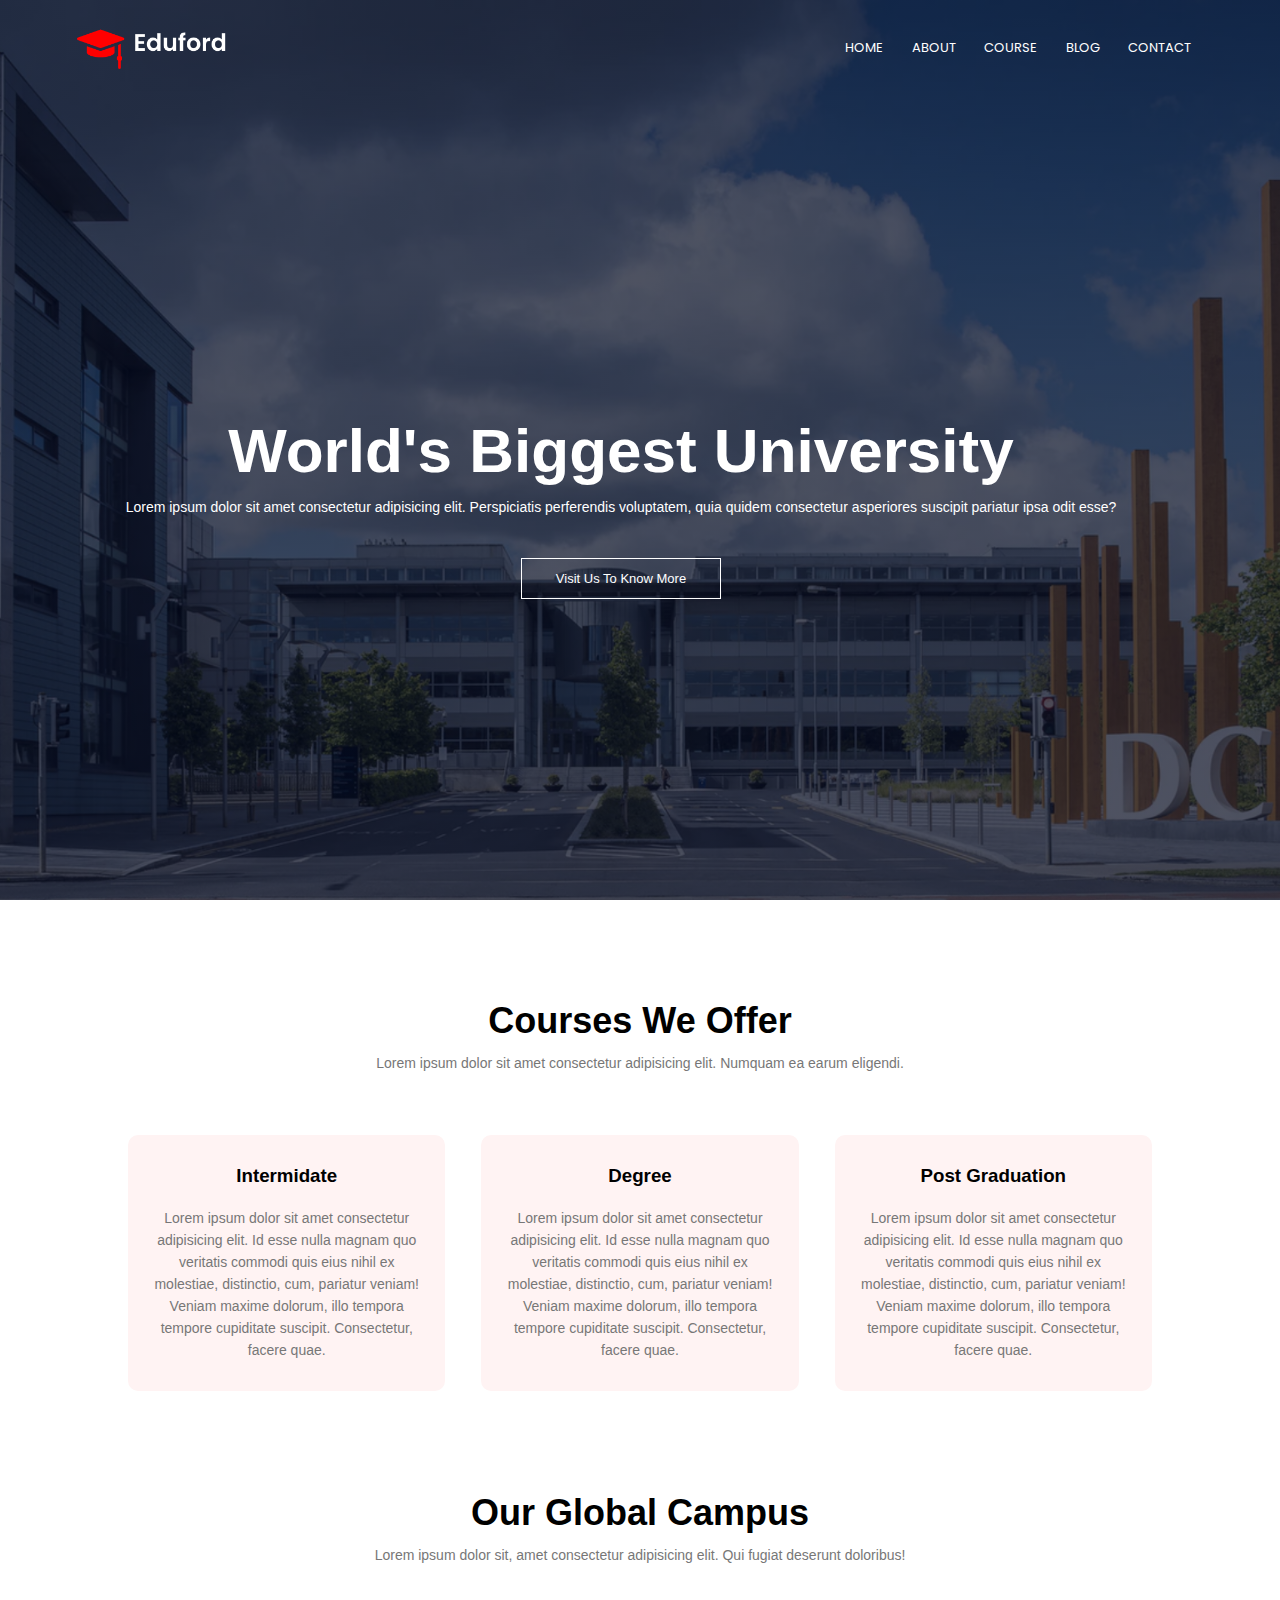
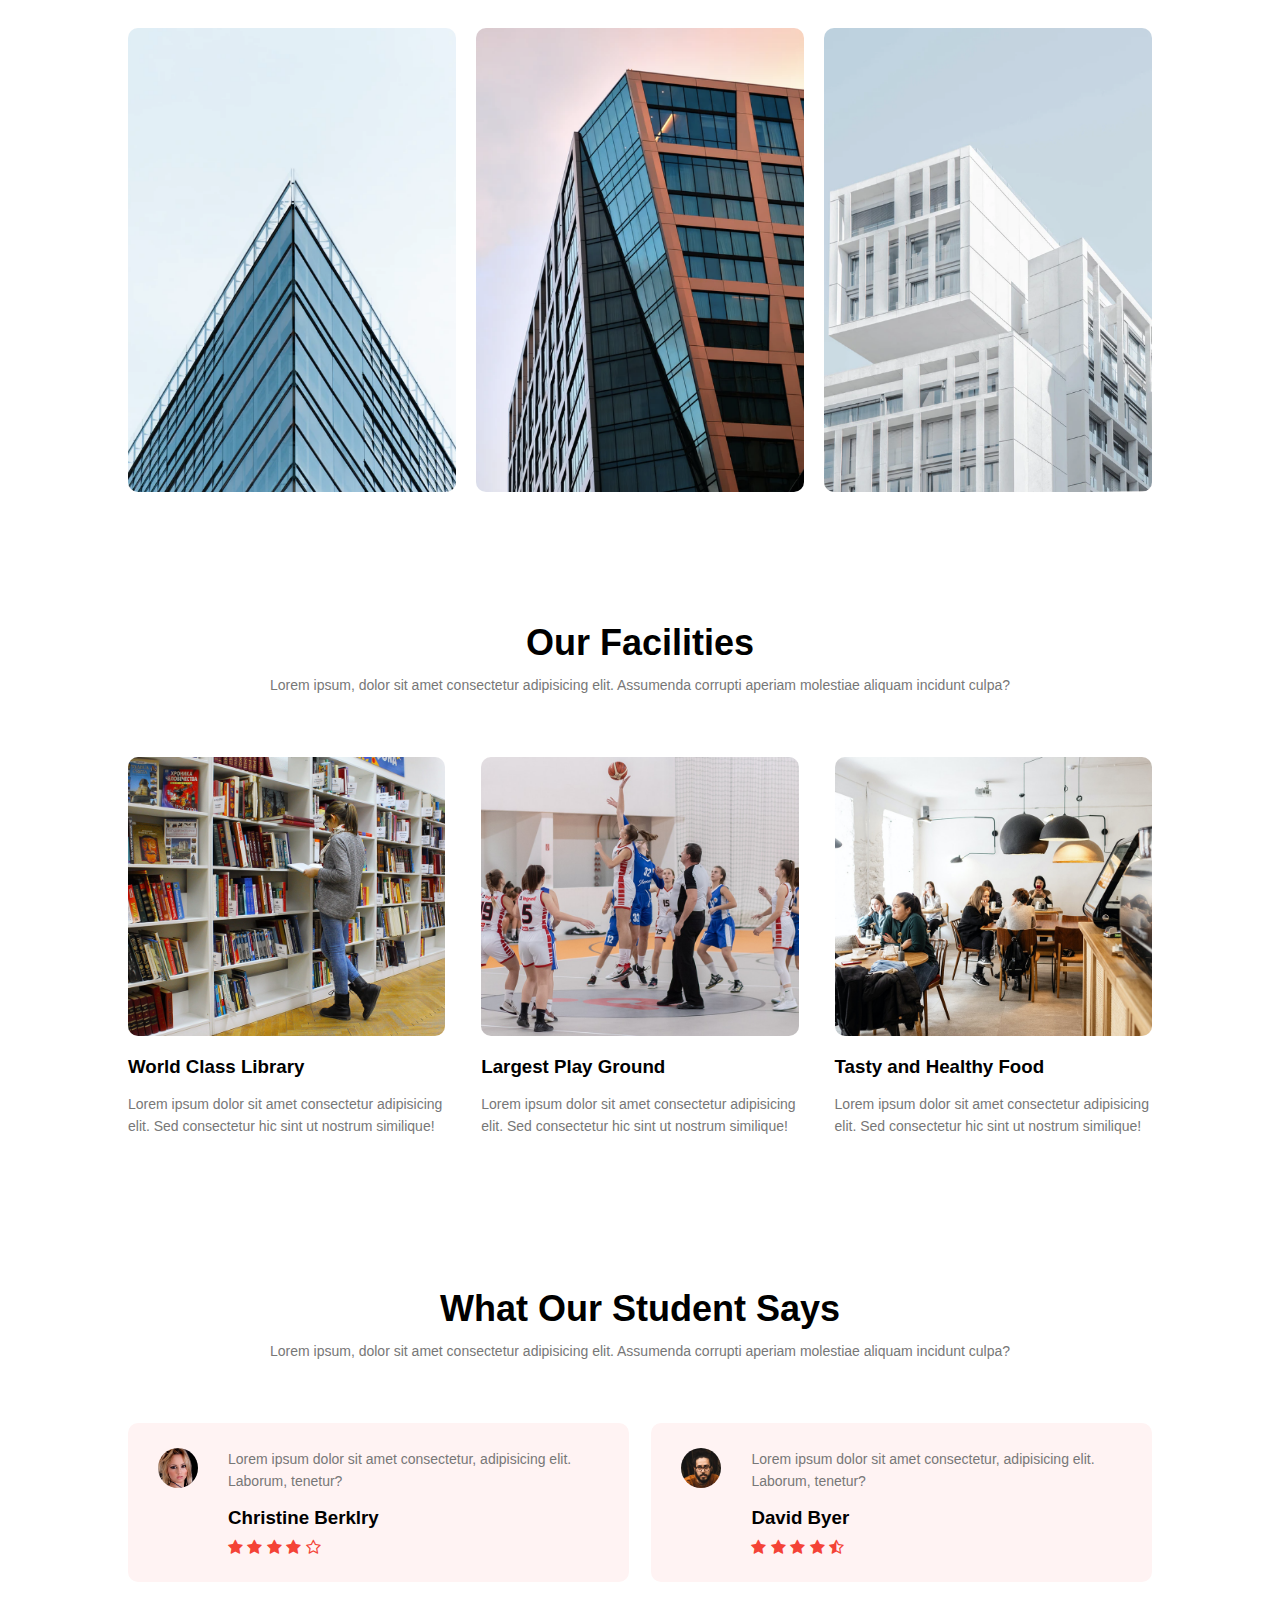
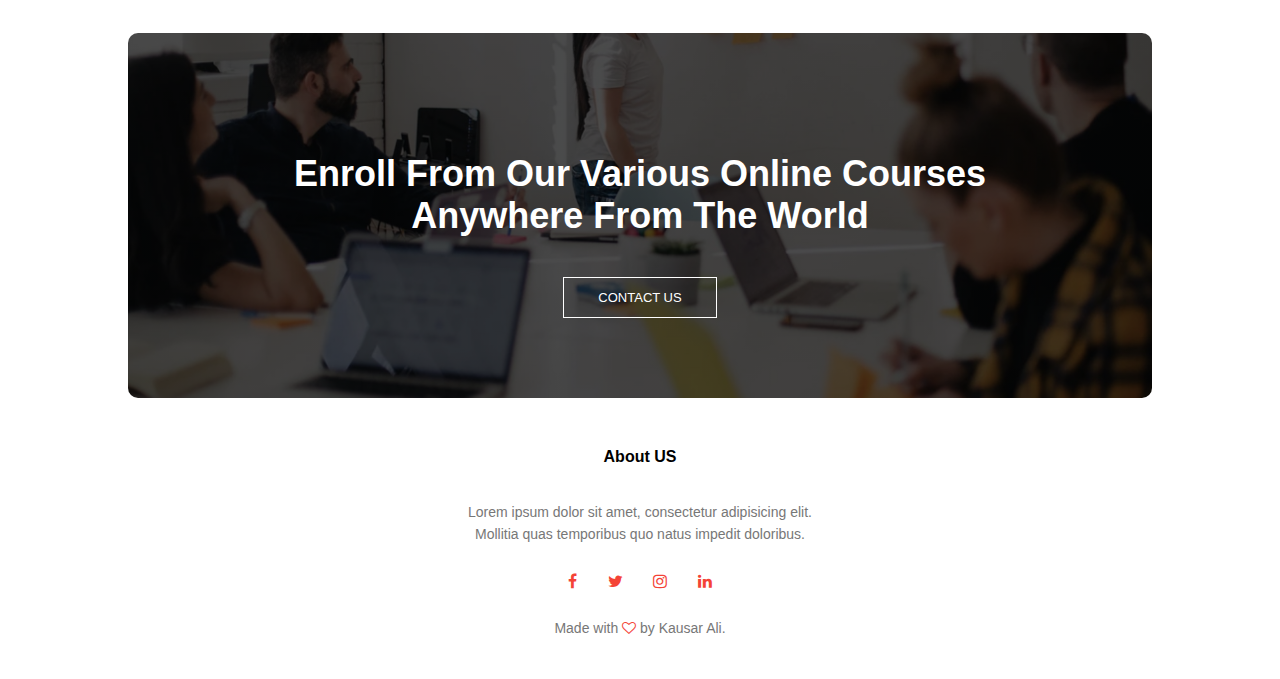
<file: index.html>
<!DOCTYPE html>
 <html lang="en">
 <head>
     <meta charset="UTF-8">
     <meta http-equiv="X-UA-Compatible" content="IE=edge">
     <meta name="viewport" content="width=device-width, initial-scale=1.0">
     <title>University Design</title>
     <link rel="stylesheet" href="style.css">
     <link rel="stylesheet" href="https://cdnjs.cloudflare.com/ajax/libs/font-awesome/4.7.0/css/font-awesome.min.css">
 </head>
 <body>
    <section class="header">
        <nav>
            <a href="index.html"><img src="images/logo.png" alt=""></a>
            <div class="nav-list" id="navList">
                <div id="hide"><i class="fa fa-times"></i></div>
                <ul>
                    <li><a href="index.html">HOME</a></li>
                    <li><a href="about.html">ABOUT</a></li>
                    <li><a href="course.html">COURSE</a></li>
                    <li><a href="blog.html">BLOG</a></li>
                    <li><a href="contact.html">CONTACT</a></li>
                </ul>
            </div>
            <div id="show"><i class="fa fa-bars"></i></div>
        </nav>
        <div class="text-box">
            <h1>World's Biggest University</h1>
            <p>Lorem ipsum dolor sit amet consectetur adipisicing elit. Perspiciatis perferendis voluptatem, quia quidem consectetur asperiores suscipit pariatur ipsa odit esse?</p>
            <a href="" class="hero-btn">Visit Us To Know More</a>
        </div>
    </section>
    <!------------ Courses ---------->  
    <section class="course">
        <h1>Courses We Offer</h1>
        <p>Lorem ipsum dolor sit amet consectetur adipisicing elit. Numquam ea earum eligendi.</p>
        <div class="row">
            <div class="course-col">
                <h3>Intermidate</h3>
                <p>Lorem ipsum dolor sit amet consectetur adipisicing elit. Id esse nulla magnam quo veritatis commodi quis eius nihil ex molestiae, distinctio, cum, pariatur veniam! Veniam maxime dolorum, illo tempora tempore cupiditate suscipit. Consectetur, facere quae.</p>
            </div>
            <div class="course-col">
                <h3>Degree</h3>
                <p>Lorem ipsum dolor sit amet consectetur adipisicing elit. Id esse nulla magnam quo veritatis commodi quis eius nihil ex molestiae, distinctio, cum, pariatur veniam! Veniam maxime dolorum, illo tempora tempore cupiditate suscipit. Consectetur, facere quae.</p>
            </div>
            <div class="course-col">
                <h3>Post Graduation</h3>
                <p>Lorem ipsum dolor sit amet consectetur adipisicing elit. Id esse nulla magnam quo veritatis commodi quis eius nihil ex molestiae, distinctio, cum, pariatur veniam! Veniam maxime dolorum, illo tempora tempore cupiditate suscipit. Consectetur, facere quae.</p>
            </div>
        </div>
    </section>
    <!-------------- Campus -------------->
    <section class="campus">
        <h1>Our Global Campus</h1>
        <p>Lorem ipsum dolor sit, amet consectetur adipisicing elit. Qui fugiat deserunt doloribus!</p>
        <div class="row">
            <div class="campus-col">
                <img src="images/london.png">
                <div class="layer">
                    <h3>LONDON</h3>
                </div>
            </div>
            <div class="campus-col">
                <img src="images/newyork.png">
                <div class="layer">
                    <h3>NEW YORK</h3>
                </div>
            </div>
            <div class="campus-col">
                <img src="images/washington.png">
                <div class="layer">
                    <h3>WASHINGTON</h3>
                </div>
            </div>
        </div>
    </section>
    <!---------------- Facilities ---------------->
    <section class="facilities">
        <h1>Our Facilities</h1>
        <p>Lorem ipsum, dolor sit amet consectetur adipisicing elit. Assumenda corrupti aperiam molestiae aliquam incidunt culpa?</p>
        <div class="row">
            <div class="facilities-col">
                <img src="images/library.png">
                <h3>World Class Library</h3>
                <p>Lorem ipsum dolor sit amet consectetur adipisicing elit. Sed consectetur hic sint ut nostrum similique!</p>
            </div>
            <div class="facilities-col">
                <img src="images/basketball.png">
                <h3>Largest Play Ground</h3>
                <p>Lorem ipsum dolor sit amet consectetur adipisicing elit. Sed consectetur hic sint ut nostrum similique!</p>
            </div>
            <div class="facilities-col">
                <img src="images/cafeteria.png">
                <h3>Tasty and Healthy Food</h3>
                <p>Lorem ipsum dolor sit amet consectetur adipisicing elit. Sed consectetur hic sint ut nostrum similique!</p>
            </div>
        </div>
    </section>
    <!------------------ Testimonial ------------------>
    <section class="testimonial">
        <h1>What Our Student Says</h1>
        <p>Lorem ipsum, dolor sit amet consectetur adipisicing elit. Assumenda corrupti aperiam molestiae aliquam incidunt culpa?</p>
        <div class="row">
            <div class="testimonial-col">
                <img src="images/user1.jpg">
                <div>
                    <p>Lorem ipsum dolor sit amet consectetur, adipisicing elit. Laborum, tenetur?</p>
                    <h3>Christine Berklry</h3>
                    <i class="fa fa-star"></i>
                    <i class="fa fa-star"></i>
                    <i class="fa fa-star"></i>
                    <i class="fa fa-star"></i>
                    <i class="fa fa-star-o"></i>
                </div>
            </div>
            <div class="testimonial-col">
                <img src="images/user2.jpg">
                <div>
                    <p>Lorem ipsum dolor sit amet consectetur, adipisicing elit. Laborum, tenetur?</p>
                    <h3>David Byer</h3>
                    <i class="fa fa-star"></i>
                    <i class="fa fa-star"></i>
                    <i class="fa fa-star"></i>
                    <i class="fa fa-star"></i>
                    <i class="fa fa-star-half-o"></i>
                </div>
            </div>
        </div>
    </section>
    <!------------------ Call to actioin ------------------>
    <!-- <secction class="cta">
        <h1>Enroll From Our Various Online Courses<br>Anywhere From The World</h1>
        <a href="" class="hero-btn">CONTACT US</a> 
    </secction> -->
    <section class="cta">
        <h1>Enroll From Our Various Online Courses<br>Anywhere From The World</h1>
        <a href="" class="hero-btn">CONTACT US</a> 
    </section>

    <!------------------ Footer ------------------>
    <section class="footer">
        <h4>About US</h4>
        <p>Lorem ipsum dolor sit amet, consectetur adipisicing elit.<br> Mollitia quas temporibus quo natus impedit doloribus.</p>
        <div class="icons">
            <i class="fa fa-facebook"></i>
            <i class="fa fa-twitter"></i>
            <i class="fa fa-instagram"></i>
            <i class="fa fa-linkedin"></i>
        </div>
        <p>Made with <i class="fa fa-heart-o"></i> by Kausar Ali.</p>
    </section>
    <!---------------JavaScript for Toggle Menu------------ -->
    <script>
        var navList = document.getElementById("navList")
        function hidemenu() {
            navList.classList.remove('open')
        }
        function showMenu() {
            console.log("dcvdsv")
            navList.classList.add('open')
        }
        document.getElementById('show').addEventListener('click', showMenu)
        document.getElementById('hide').addEventListener('click', hidemenu)

    </script>
 </body>
 </html>
</file>
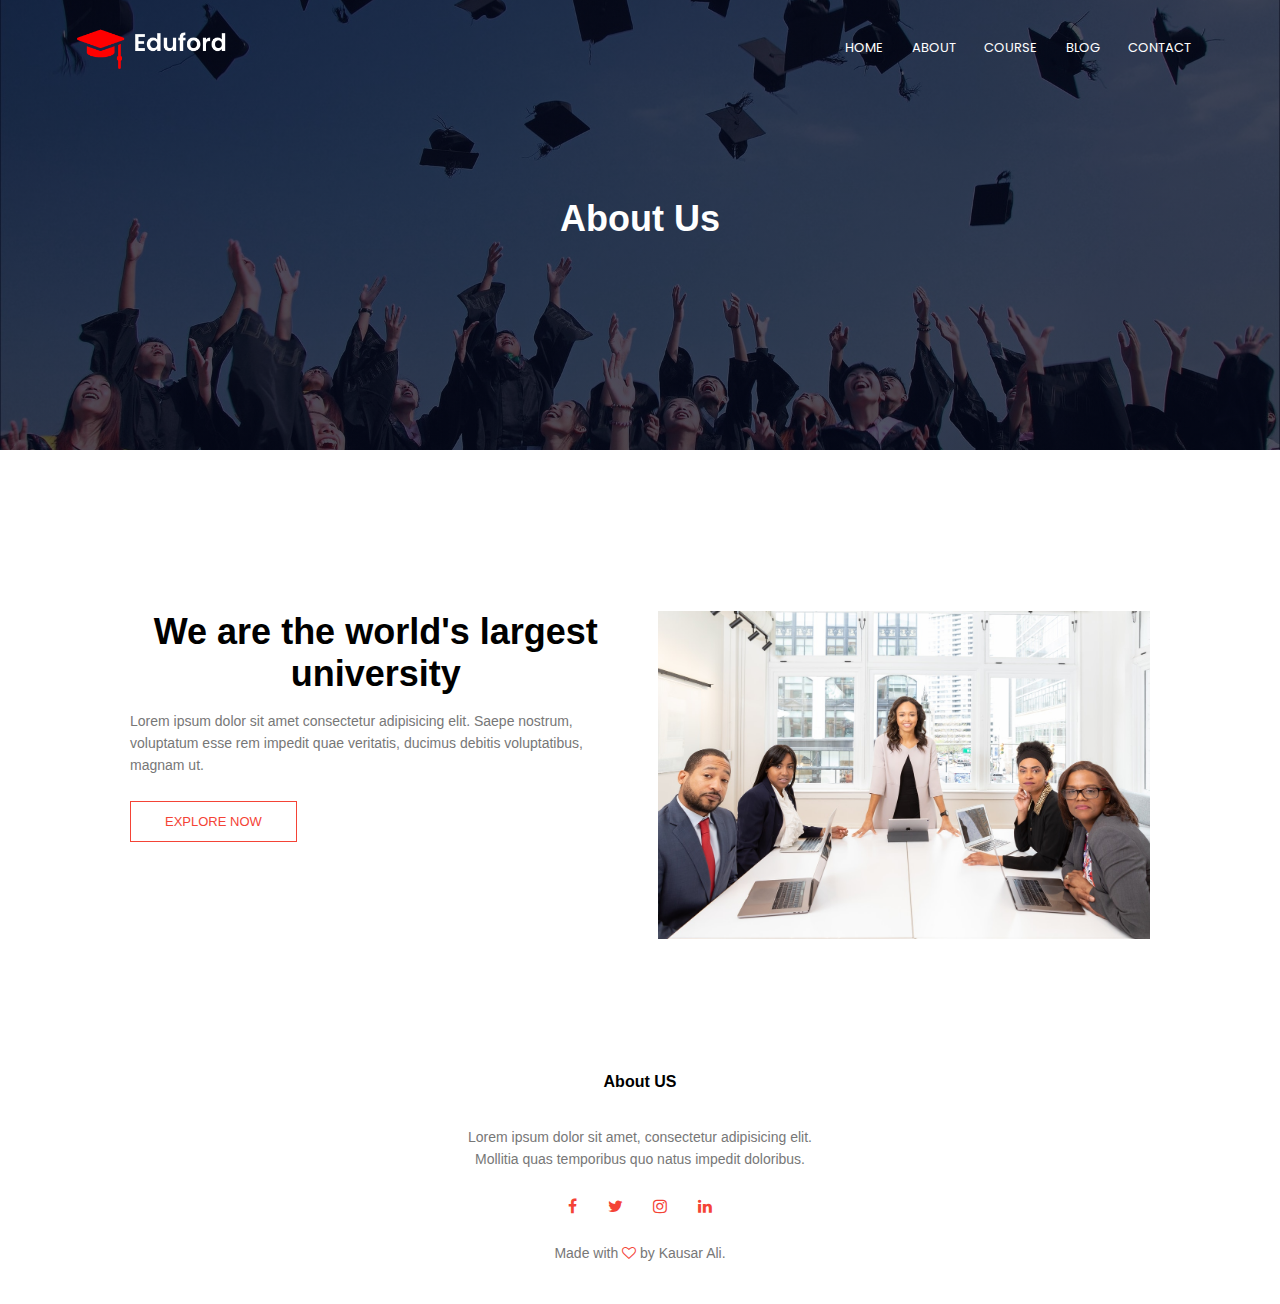
<file: about.html>
<!DOCTYPE html>
<html lang="en">
<head>
    <meta charset="UTF-8">
    <meta http-equiv="X-UA-Compatible" content="IE=edge">
    <meta name="viewport" content="width=device-width, initial-scale=1.0">
    <title>University Design</title>
    <link rel="stylesheet" href="style.css">
    <link rel="stylesheet" href="https://cdnjs.cloudflare.com/ajax/libs/font-awesome/4.7.0/css/font-awesome.min.css">
</head>
<body>
   <section class="sub-header">
       <nav>
           <a href="index.html"><img src="images/logo.png" alt=""></a>
           <div class="nav-list" id="navList">
               <div id="hide"><i class="fa fa-times"></i></div>
               <ul>
                <li><a href="index.html">HOME</a></li>
                <li><a href="about.html">ABOUT</a></li>
                <li><a href="course.html">COURSE</a></li>
                <li><a href="blog.html">BLOG</a></li>
                <li><a href="contact.html">CONTACT</a></li>
               </ul>
           </div>
           <div id="show"><i class="fa fa-bars"></i></div>
       </nav>
       <h1>About Us</h1>
   </section>

   <!---------------- about us content ------------------>
   <section class="about-us">
       <div class="row">
           <div class="about-col">
                <h1>We are the world's largest university</h1>
                <p>Lorem ipsum dolor sit amet consectetur adipisicing elit. Saepe nostrum, voluptatum esse rem impedit quae veritatis, ducimus debitis voluptatibus, magnam ut.</p>
                <a href="" class="hero-btn red-btn">EXPLORE NOW</a>
           </div>
           <div class="about-col">
              <img src="images/about.jpg"> 
        </div>
       </div>
   </section>

   <!------------------ Footer ------------------>
   <section class="footer">
    <h4>About US</h4>
    <p>Lorem ipsum dolor sit amet, consectetur adipisicing elit.<br> Mollitia quas temporibus quo natus impedit doloribus.</p>
    <div class="icons">
        <i class="fa fa-facebook"></i>
        <i class="fa fa-twitter"></i>
        <i class="fa fa-instagram"></i>
        <i class="fa fa-linkedin"></i>
    </div>
    <p>Made with <i class="fa fa-heart-o"></i> by Kausar Ali.</p>
</section>
<script>
    var navList = document.getElementById("navList")
    function hidemenu() {
        navList.classList.remove('open')
    }
    function showMenu() {
        console.log("dcvdsv")
        navList.classList.add('open')
    }
    document.getElementById('show').addEventListener('click', showMenu)
    document.getElementById('hide').addEventListener('click', hidemenu)

</script>
</body>
</html>
</file>
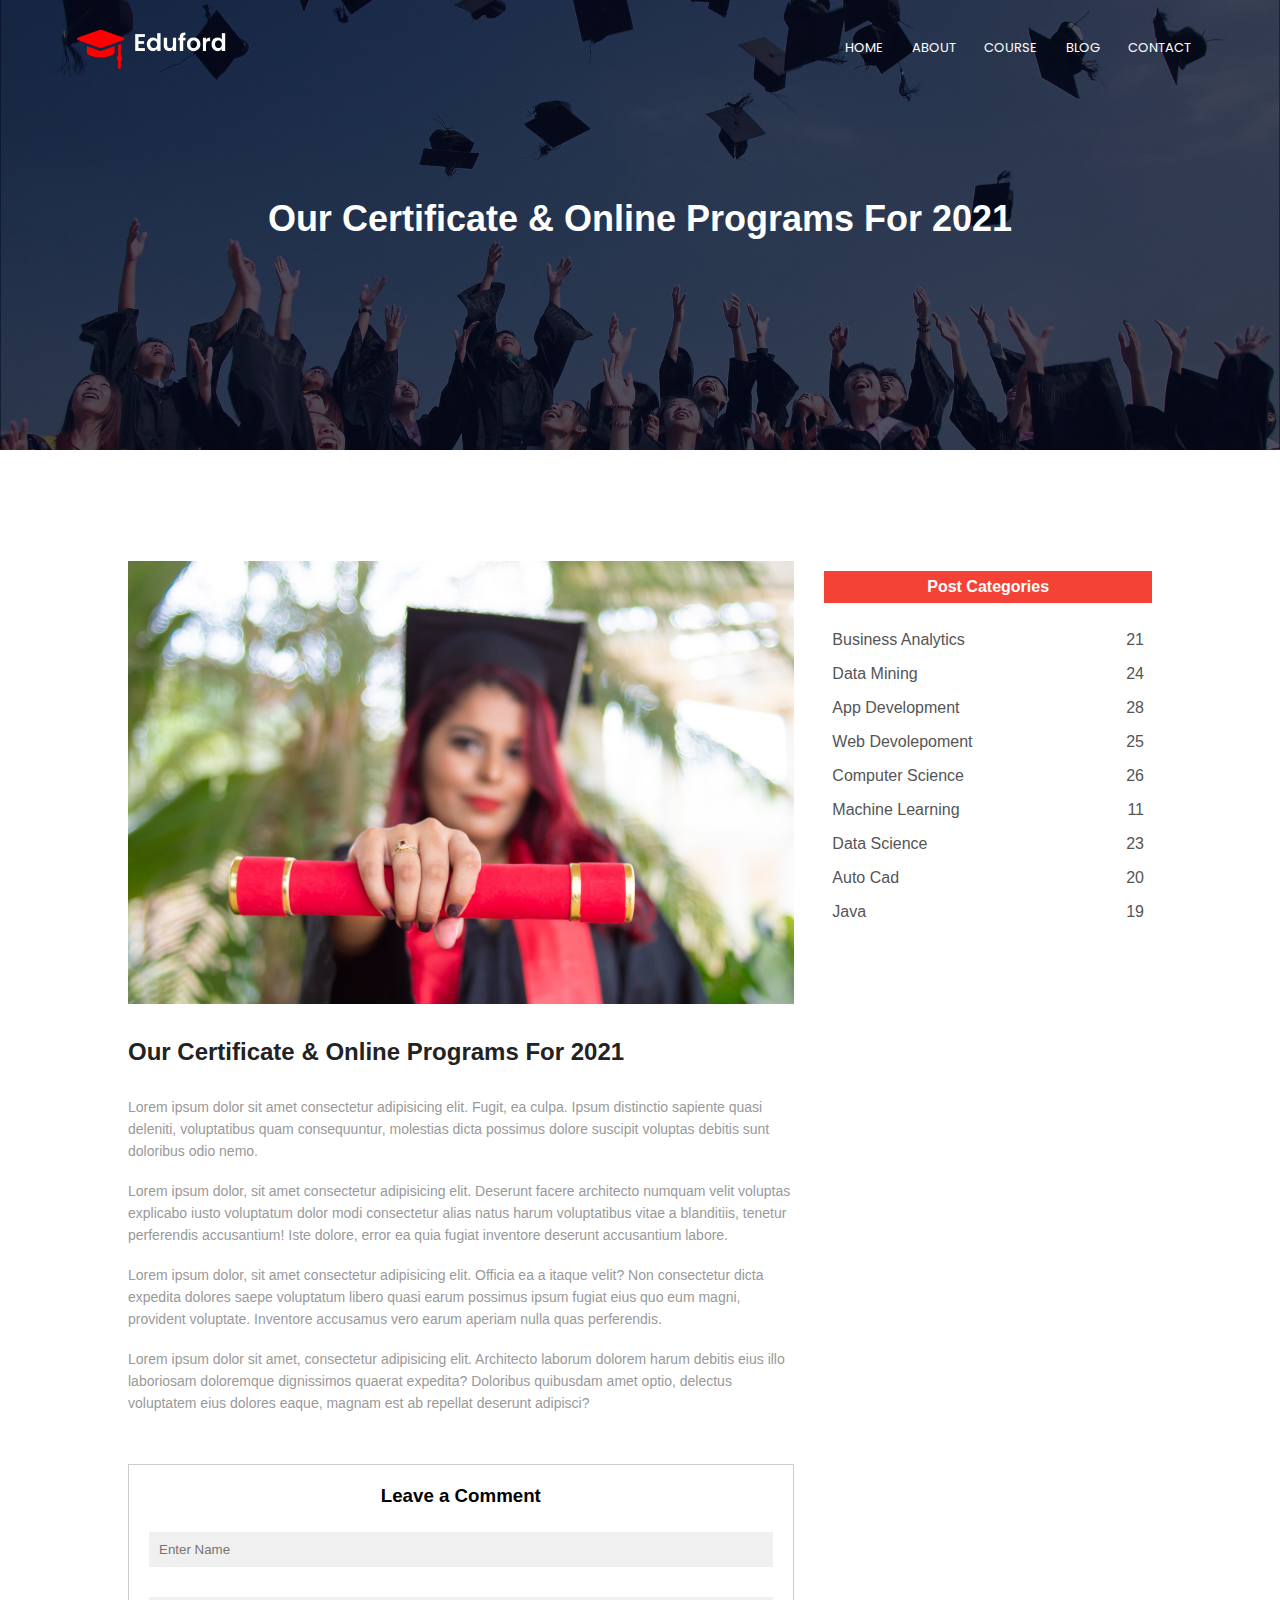
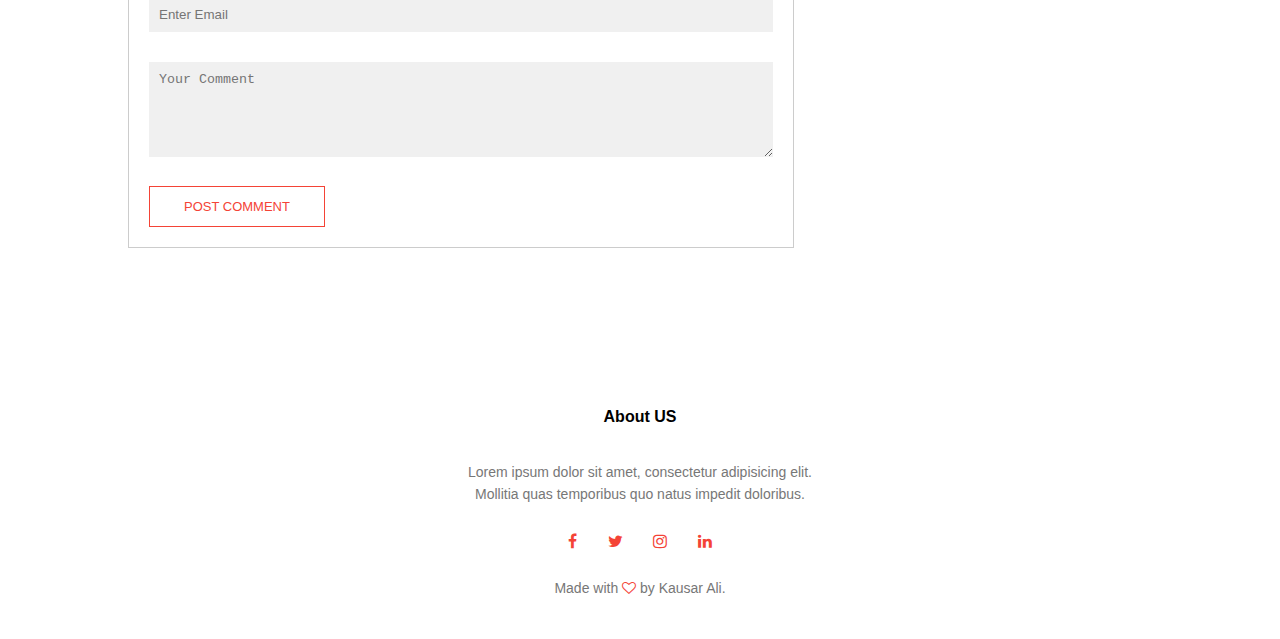
<file: blog.html>
<!DOCTYPE html>
<html lang="en">
<head>
    <meta charset="UTF-8">
    <meta http-equiv="X-UA-Compatible" content="IE=edge">
    <meta name="viewport" content="width=device-width, initial-scale=1.0">
    <title>University Design</title>
    <link rel="stylesheet" href="style.css">
    <link rel="stylesheet" href="https://cdnjs.cloudflare.com/ajax/libs/font-awesome/4.7.0/css/font-awesome.min.css">
</head>
<body>
   <section class="sub-header">
       <nav>
           <a href="index.html"><img src="images/logo.png" alt=""></a>
           <div class="nav-list" id="navList">
               <div id="hide"><i class="fa fa-times"></i></div>
               <ul>
                   <li><a href="index.html">HOME</a></li>
                   <li><a href="about.html">ABOUT</a></li>
                   <li><a href="course.html">COURSE</a></li>
                   <li><a href="blog.html">BLOG</a></li>
                   <li><a href="contact.html">CONTACT</a></li>
               </ul>
           </div>
           <div id="show"><i class="fa fa-bars"></i></div>
       </nav>
       <h1>Our Certificate & Online Programs For 2021</h1>
   </section>

   <!---------------- blog-content ------------------>
   <section class="blog-content">
    <div class="row">
        <div class="blog-left">
            <img src="images/certificate.jpg">
            <h2>Our Certificate & Online Programs For 2021</h2>
            <p>Lorem ipsum dolor sit amet consectetur adipisicing elit. Fugit, ea culpa. Ipsum distinctio sapiente quasi deleniti, voluptatibus quam consequuntur, molestias dicta possimus dolore suscipit voluptas debitis sunt doloribus odio nemo.</p>
            <br>
            <p>Lorem ipsum dolor, sit amet consectetur adipisicing elit. Deserunt facere architecto numquam velit voluptas explicabo iusto voluptatum dolor modi consectetur alias natus harum voluptatibus vitae a blanditiis, tenetur perferendis accusantium! Iste dolore, error ea quia fugiat inventore deserunt accusantium labore.</p>
            <br>
            <p>Lorem ipsum dolor, sit amet consectetur adipisicing elit. Officia ea a itaque velit? Non consectetur dicta expedita dolores saepe voluptatum libero quasi earum possimus ipsum fugiat eius quo eum magni, provident voluptate. Inventore accusamus vero earum aperiam nulla quas perferendis.</p>
            <br>
            <p>Lorem ipsum dolor sit amet, consectetur adipisicing elit. Architecto laborum dolorem harum debitis eius illo laboriosam doloremque dignissimos quaerat expedita? Doloribus quibusdam amet optio, delectus voluptatem eius dolores eaque, magnam est ab repellat deserunt adipisci?</p>
            <div class="comment-box">
                <h3>Leave a Comment</h3>
                <form class="comment-form">
                    <input type="text" placeholder="Enter Name">
                    <input type="email" placeholder="Enter Email">
                    <textarea rows="5" placeholder="Your Comment"></textarea>
                    <button type="submit" class="hero-btn red-btn">POST COMMENT</button>
                </form>
            </div>
        </div>
        <div class="blog-right">
            <h3>Post Categories</h3>
            <div>
                <span>Business Analytics</span>
                <span>21</span>
            </div>
            <div>
                <span>Data Mining</span>
                <span>24</span>
            </div>
            <div>
                <span>App Development</span>
                <span>28</span>
            </div>
            <div>
                <span>Web Devolepoment</span>
                <span>25</span>
            </div>
            <div>
                <span>Computer Science</span>
                <span>26</span>
            </div>
            <div>
                <span>Machine Learning</span>
                <span>11</span>
            </div>
            <div>
                <span>Data Science</span>
                <span>23</span>
            </div>
            <div>
                <span>Auto Cad</span>
                <span>20</span>
            </div>
            <div>
                <span>Java</span>
                <span>19</span>
            </div>
        </div>
    </div>
</section>
   <!------------------ Footer ------------------>
   <section class="footer">
    <h4>About US</h4>
    <p>Lorem ipsum dolor sit amet, consectetur adipisicing elit.<br> Mollitia quas temporibus quo natus impedit doloribus.</p>
    <div class="icons">
        <i class="fa fa-facebook"></i>
        <i class="fa fa-twitter"></i>
        <i class="fa fa-instagram"></i>
        <i class="fa fa-linkedin"></i>
    </div>
    <p>Made with <i class="fa fa-heart-o"></i> by Kausar Ali.</p>
</section>
<script>
    var navList = document.getElementById("navList")
    function hidemenu() {
        navList.classList.remove('open')
    }
    function showMenu() {
        console.log("dcvdsv")
        navList.classList.add('open')
    }
    document.getElementById('show').addEventListener('click', showMenu)
    document.getElementById('hide').addEventListener('click', hidemenu)

</script>
</body>
</html>
</file>
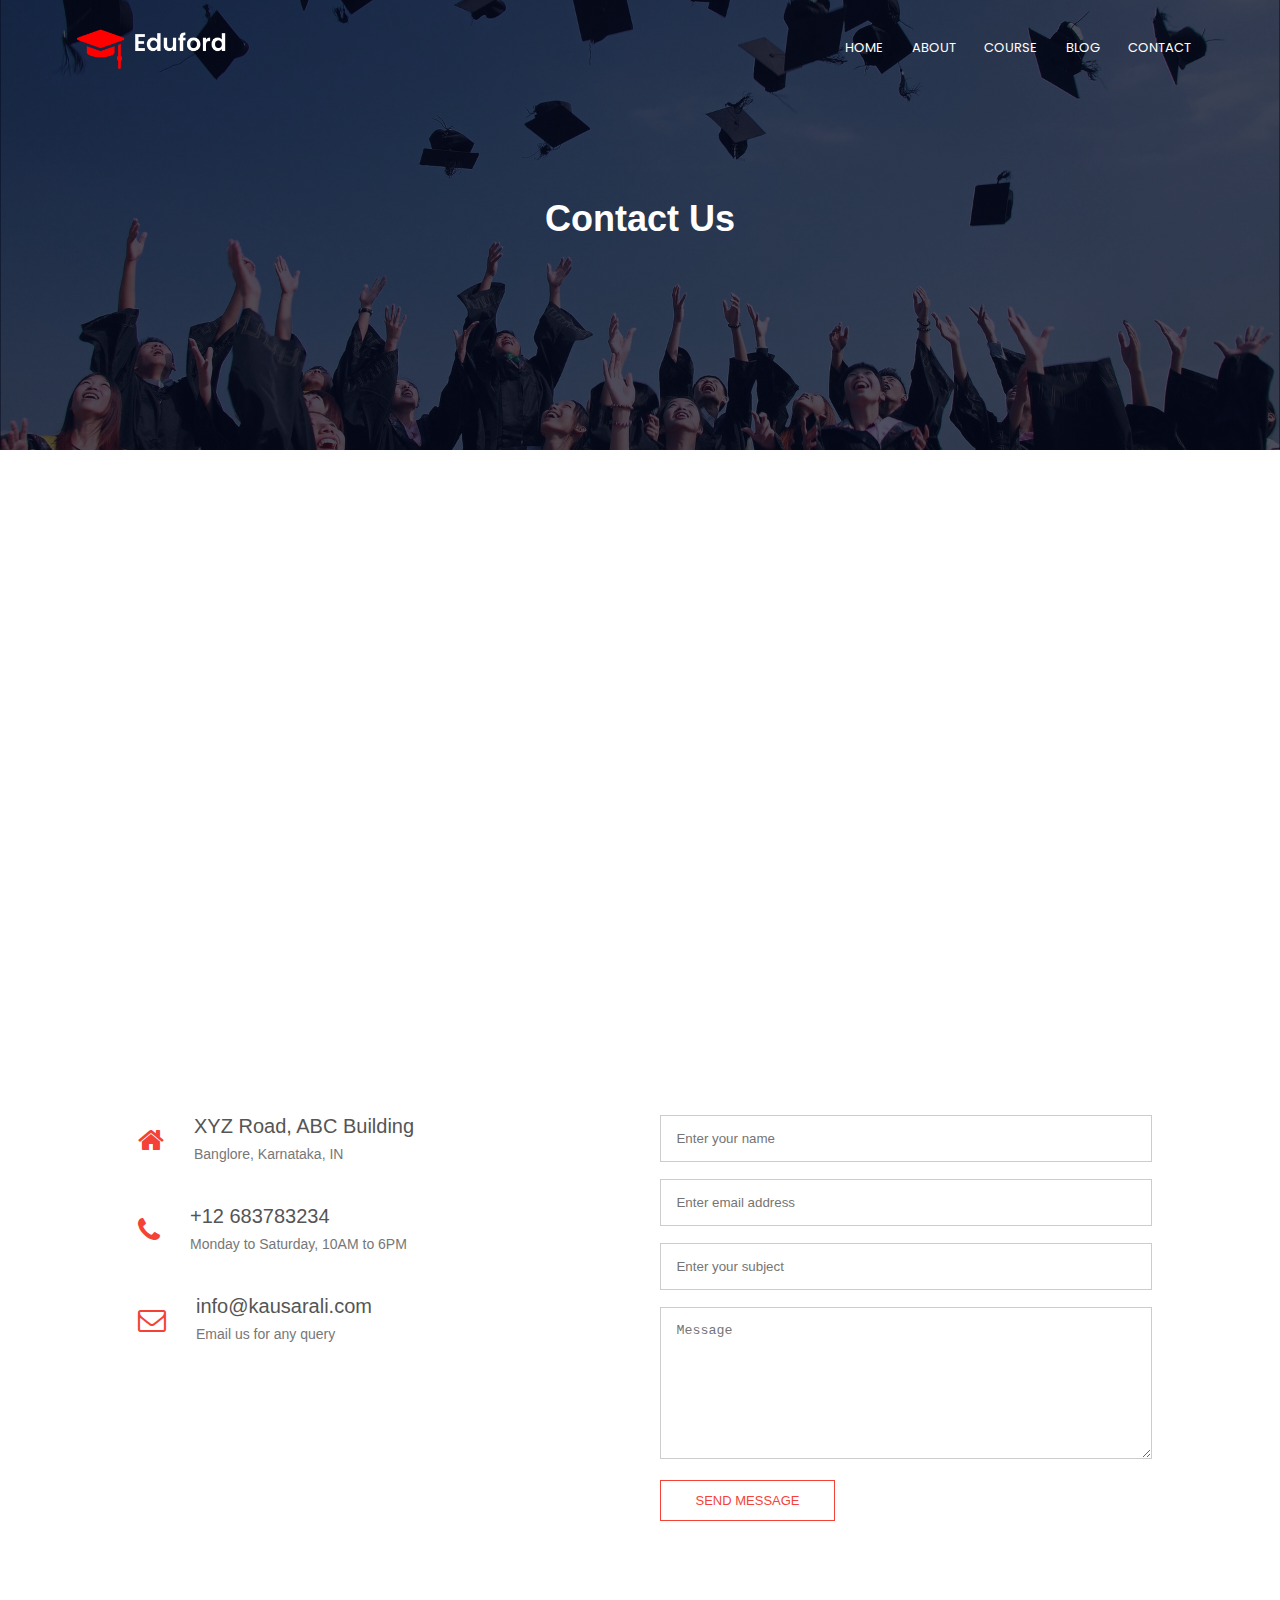
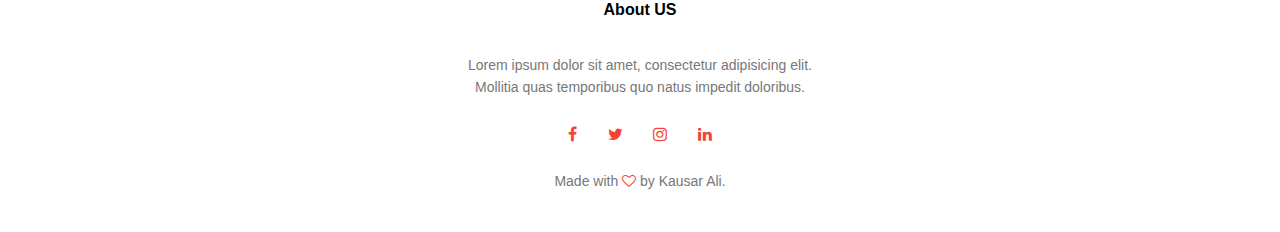
<file: contact.html>
<!DOCTYPE html>
<html lang="en">
<head>
    <meta charset="UTF-8">
    <meta http-equiv="X-UA-Compatible" content="IE=edge">
    <meta name="viewport" content="width=device-width, initial-scale=1.0">
    <title>University Design</title>
    <link rel="stylesheet" href="style.css">
    <link rel="stylesheet" href="https://cdnjs.cloudflare.com/ajax/libs/font-awesome/4.7.0/css/font-awesome.min.css">
</head>
<body>
   <section class="sub-header">
       <nav>
           <a href="index.html"><img src="images/logo.png" alt=""></a>
           <div class="nav-list" id="navList">
               <div id="hide"><i class="fa fa-times"></i></div>
               <ul>
                   <li><a href="index.html">HOME</a></li>
                   <li><a href="about.html">ABOUT</a></li>
                   <li><a href="course.html">COURSE</a></li>
                   <li><a href="blog.html">BLOG</a></li>
                   <li><a href="contact.html">CONTACT</a></li>
               </ul>
           </div>
           <div id="show"><i class="fa fa-bars"></i></div>
       </nav>
       <h1>Contact Us</h1>
   </section>

   <!---------------- contact ------------------>
   <section class="location">
    <iframe src="https://www.google.com/maps/embed?pb=!1m18!1m12!1m3!1d15551.67289002136!2d77.56601388484914!3d12.977082154352008!2m3!1f0!2f0!3f0!3m2!1i1024!2i768!4f13.1!3m3!1m2!1s0x3bae160fe714cc51%3A0x298961afe17a6cdc!2sMajestic%20Bus%20Stand!5e0!3m2!1sen!2sin!4v1623229435555!5m2!1sen!2sin" width="600" height="450" style="border:0;" allowfullscreen="" loading="lazy"></iframe>
   </section>
   <section class="contact-us">
       <div class="row">
           <div class="contact-col">
               <div>
                <i class="fa fa-home"></i> 
                <span>
                    <h5>XYZ Road, ABC Building</h5>
                    <p>Banglore, Karnataka, IN</p>
                </span> 
               </div>
               <div>
                <i class="fa fa-phone"></i> 
                <span>
                    <h5>+12 683783234</h5>
                    <p>Monday to Saturday, 10AM to 6PM</p>
                </span> 
               </div>
               <div>
                <i class="fa fa-envelope-o"></i> 
                <span>
                    <h5>info@kausarali.com</h5>
                    <p>Email us for any query</p>
                </span> 
               </div>
           </div>
           <div class="contact-col">
               <form action="">
                   <input type="text" placeholder="Enter your name" required>
                   <input type="email" placeholder="Enter email address" required>
                   <input type="text" placeholder="Enter your subject" required>
                   <textarea rows="8" placeholder="Message" required></textarea>
                   <button type="submit" class="hero-btn red-btn">SEND MESSAGE</button>
               </form>
           </div>
       </div>
   </section>
   <!------------------ Footer ------------------>
   <section class="footer">
    <h4>About US</h4>
    <p>Lorem ipsum dolor sit amet, consectetur adipisicing elit.<br> Mollitia quas temporibus quo natus impedit doloribus.</p>
    <div class="icons">
        <i class="fa fa-facebook"></i>
        <i class="fa fa-twitter"></i>
        <i class="fa fa-instagram"></i>
        <i class="fa fa-linkedin"></i>
    </div>
    <p>Made with <i class="fa fa-heart-o"></i> by Kausar Ali.</p>
</section>
<script>
    var navList = document.getElementById("navList")
    function hidemenu() {
        navList.classList.remove('open')
    }
    function showMenu() {
        console.log("dcvdsv")
        navList.classList.add('open')
    }
    document.getElementById('show').addEventListener('click', showMenu)
    document.getElementById('hide').addEventListener('click', hidemenu)

</script>
</body>
</html>
</file>
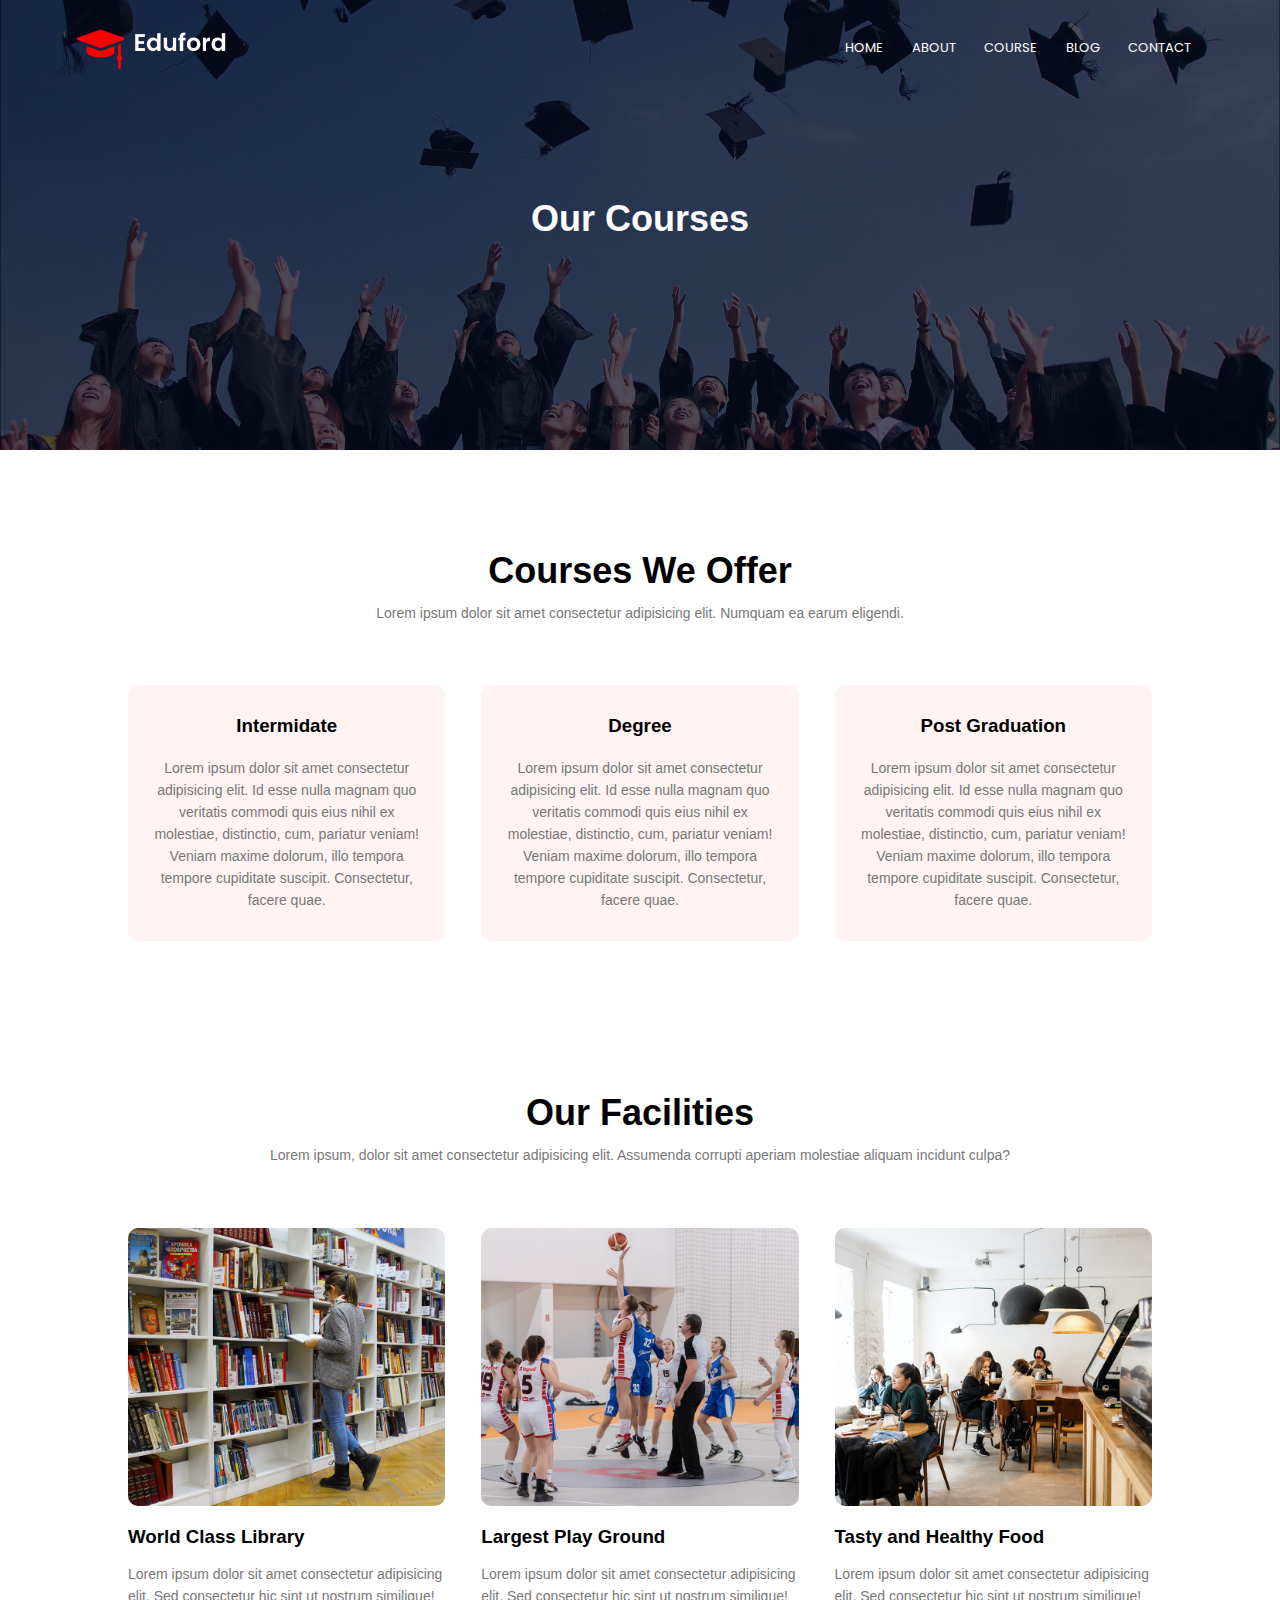
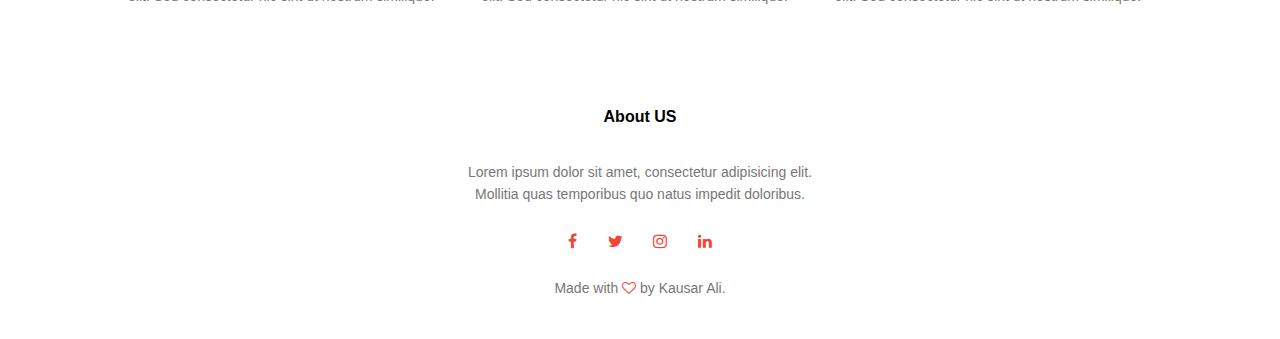
<file: course.html>
<!DOCTYPE html>
<html lang="en">
<head>
    <meta charset="UTF-8">
    <meta http-equiv="X-UA-Compatible" content="IE=edge">
    <meta name="viewport" content="width=device-width, initial-scale=1.0">
    <title>University Design</title>
    <link rel="stylesheet" href="style.css">
    <link rel="stylesheet" href="https://cdnjs.cloudflare.com/ajax/libs/font-awesome/4.7.0/css/font-awesome.min.css">
</head>
<body>
   <section class="sub-header">
       <nav>
           <a href="index.html"><img src="images/logo.png" alt=""></a>
           <div class="nav-list" id="navList">
               <div id="hide"><i class="fa fa-times"></i></div>
               <ul>
                    <li><a href="index.html">HOME</a></li>
                    <li><a href="about.html">ABOUT</a></li>
                    <li><a href="course.html">COURSE</a></li>
                    <li><a href="blog.html">BLOG</a></li>
                    <li><a href="contact.html">CONTACT</a></li>
               </ul>
           </div>
           <div id="show"><i class="fa fa-bars"></i></div>
       </nav>
       <h1>Our Courses</h1>
   </section>

   <!---------------- courses ------------------>
   <section class="course">
    <h1>Courses We Offer</h1>
    <p>Lorem ipsum dolor sit amet consectetur adipisicing elit. Numquam ea earum eligendi.</p>
    <div class="row">
        <div class="course-col">
            <h3>Intermidate</h3>
            <p>Lorem ipsum dolor sit amet consectetur adipisicing elit. Id esse nulla magnam quo veritatis commodi quis eius nihil ex molestiae, distinctio, cum, pariatur veniam! Veniam maxime dolorum, illo tempora tempore cupiditate suscipit. Consectetur, facere quae.</p>
        </div>
        <div class="course-col">
            <h3>Degree</h3>
            <p>Lorem ipsum dolor sit amet consectetur adipisicing elit. Id esse nulla magnam quo veritatis commodi quis eius nihil ex molestiae, distinctio, cum, pariatur veniam! Veniam maxime dolorum, illo tempora tempore cupiditate suscipit. Consectetur, facere quae.</p>
        </div>
        <div class="course-col">
            <h3>Post Graduation</h3>
            <p>Lorem ipsum dolor sit amet consectetur adipisicing elit. Id esse nulla magnam quo veritatis commodi quis eius nihil ex molestiae, distinctio, cum, pariatur veniam! Veniam maxime dolorum, illo tempora tempore cupiditate suscipit. Consectetur, facere quae.</p>
        </div>
    </div>
</section>

   <!---------------- Facilities ---------------->
   <section class="facilities">
    <h1>Our Facilities</h1>
    <p>Lorem ipsum, dolor sit amet consectetur adipisicing elit. Assumenda corrupti aperiam molestiae aliquam incidunt culpa?</p>
    <div class="row">
        <div class="facilities-col">
            <img src="images/library.png">
            <h3>World Class Library</h3>
            <p>Lorem ipsum dolor sit amet consectetur adipisicing elit. Sed consectetur hic sint ut nostrum similique!</p>
        </div>
        <div class="facilities-col">
            <img src="images/basketball.png">
            <h3>Largest Play Ground</h3>
            <p>Lorem ipsum dolor sit amet consectetur adipisicing elit. Sed consectetur hic sint ut nostrum similique!</p>
        </div>
        <div class="facilities-col">
            <img src="images/cafeteria.png">
            <h3>Tasty and Healthy Food</h3>
            <p>Lorem ipsum dolor sit amet consectetur adipisicing elit. Sed consectetur hic sint ut nostrum similique!</p>
        </div>
    </div>
</section>

   <!------------------ Footer ------------------>
   <section class="footer">
    <h4>About US</h4>
    <p>Lorem ipsum dolor sit amet, consectetur adipisicing elit.<br> Mollitia quas temporibus quo natus impedit doloribus.</p>
    <div class="icons">
        <i class="fa fa-facebook"></i>
        <i class="fa fa-twitter"></i>
        <i class="fa fa-instagram"></i>
        <i class="fa fa-linkedin"></i>
    </div>
    <p>Made with <i class="fa fa-heart-o"></i> by Kausar Ali.</p>
</section>
<script>
    var navList = document.getElementById("navList")
    function hidemenu() {
        navList.classList.remove('open')
    }
    function showMenu() {
        console.log("dcvdsv")
        navList.classList.add('open')
    }
    document.getElementById('show').addEventListener('click', showMenu)
    document.getElementById('hide').addEventListener('click', hidemenu)

</script>
</body>
</html>
</file>
<file: style.css>
@import url('https://fonts.googleapis.com/css2?family=Poppins:wght@100;200;300;400;600;700&display=swap');
*{
    margin: 0;
    padding: 0;
}
body {
    /* overflow: hidden !important; */
    font-family: -apple-system, BlinkMacSystemFont, 'Segoe UI', Roboto, Oxygen, Ubuntu, Cantarell, 'Open Sans', 'Helvetica Neue', sans-serif;
}
.header{
    height: 100vh;
    width: 100%;
    background-image: linear-gradient(rgba(4, 9, 30, 0.7), rgba(4, 9, 30, 0.7)),  url("images/banner.png");
    background-position: center;
    background-size: cover;
    position: relative;
}
nav{
    display: flex;
    padding: 2% 6%;
    justify-content: space-between;
    align-items: center;
    position: relative;
}
nav img{
    width: 150px;
}
.nav-list{
    flex: 1;
    text-align: right;
}
.nav-list.open {
    right: 0px;
}
.nav-list ul li{
    list-style: none;
    display: inline-block;
    padding: 8px 12px;
    position: relative;
}
.nav-list ul li a{
    color: #fff;
    text-decoration: none;
    font-size: 13px;
    font-family: 'Poppins', sans-serif;
}
.nav-list ul li::after{
    content: '';
    width: 0%;
    height: 2px;
    background: #f44336;
    display: block;
    margin: auto;
    transition: 0.5s;
}
.nav-list ul li:hover:after{
    width: 100%;
}
.text-box{
    width: 90%;
    color: #fff;
    position: absolute;
    top: 45%;
    bottom: 50%;
    transform: translate(45px,10px);
    text-align: center;
}
.text-box h1{
    font-size: 62px;
}
.text-box p{
    font-size: 14px;
    padding: 10px 0 40px;
    color: #fff;
}
.hero-btn{
    display: inline-block;
    text-decoration: none;
    color: #fff;
    border: 1px solid #fff;
    padding: 12px 34px;
    font-size: 13px;
    background: transparent;
    position: relative;
    cursor: pointer;
}
.hero-btn:hover{
    border: 1px solid #f44336;
    background: #f44336;
    transition: 1s;
}
nav .fa {
    display: none;
}
@media (max-width: 700px) {
    .header{
        overflow-x: hidden !important;
    }
    .text-box h1{
        font-size: 20px;
    } 
    .nav-list ul li{
        display: block;
    }  
    .nav-list{
        position: fixed;
        background: #f44336;
        height: 100vh;
        width: 200px;
        top: 0;
        right: -200px;
        text-align: left;
        z-index: 2;
        transition: 1s;
    } 
    nav .fa {
        display: block;
        color: #fff;
        margin: 10px;
        font-size: 22px;
        cursor: pointer;
    }
    .nav-list ul{
        padding: 30px;

    }
}

/* --------- Course ------- */
.course{
    text-align: center;
    width: 80%;
    margin: auto;
    padding-top: 100px;
}
h1{
    text-align: center;
    font-size: 36px;
    font-weight: 600;
}
p{
    color: #777;
    font-size: 14px;
    font-weight: 300;
    line-height: 22px;
    padding: 10px;
}
.row{
    margin-top: 5%;
    display: flex;
    justify-content: space-between;
}
.course-col{
    flex-basis: 31%;
    background: #fff3f3;
    border-radius: 10px;
    margin-bottom: 5%;
    padding: 20px 12px;
    box-sizing: border-box;
    transition: 0.5s;
}
.course-col:hover{
    box-shadow: 0 0 20px 0px rgba(0,0,0,0.2);
}
h3{
    text-align: center;
    font-weight: 600;
    margin: 10px 0;
}
@media(max-width: 700px){
    .row{
        flex-direction: column;
    }
}

/* ---------- Campus ------- */
.campus{
    width: 80%;
    margin: auto;
    text-align: center;
    padding-top: 50px;
}
.campus-col{
    flex-basis: 32%;
    border-radius: 10px;
    margin-bottom: 30px;
    position: relative;
    overflow: hidden;
}
.campus-col img{
    width: 100%;
    display: block;
}
.layer{
    background: transparent;
    height: 100%;
    width: 100%;
    position: absolute;
    top: 0;
    left: 0;
    transition: 0.5s;
}
.layer:hover{
    background: rgba(226,0,0,0.7) ;
}
.layer h3{
    position: absolute;
    width: 100%;
    font-weight: 500;
    columns: #fff;
    font-size: 26px;
    bottom: 0;
    left: 50%;
    transform: translateX(-50%);
    opacity: 0;
    transition: 0.5s;
}
.layer:hover h3{
        bottom: 49% ;
        opacity: 1;
}

/* --------- Facilities ----------- */
.facilities{
    width: 80%;
    margin: auto;
    text-align: center;
    padding-top: 100px;
}
.facilities-col{
    flex-basis: 31%;
    border-radius: 10px;
    margin-bottom: 5%;
    text-align: left;
}
.facilities-col img{
    width: 100%;
    border-radius: 10px;
}
.facilities-col p{
    padding: 0;
}
.facilities-col h3{
    margin-bottom: 15px;
    margin-top: 16px;
    text-align: left;
}

/* ------------ Testimonial ----------- */
.testimonial{
    width: 80%;
    margin: auto;
    text-align: center;
    padding-top: 100px
}
.testimonial-col{
    flex-basis: 44%;
    border-radius: 10px;
    margin-bottom: 5%;
    text-align: left;
    background: #fff3f3;
    padding: 25px;
    cursor: pointer;
    display: flex;
}
.testimonial-col img{
    height: 40px;
    margin-left: 5px;
    margin-right: 30px;
    border-radius: 50%;
}
.testimonial-col p{
    padding: 0;
}
.testimonial-col h3{
    margin-top: 15px;
    text-align: left;
}
.testimonial-col .fa{
    color: #f44336;
}
@media (max-width: 700px) {
    .testimonial-col img{
        margin-left: 0px;
        margin-right: 15px;
    }
}

/* ----------------- Call to actioin ----------------- */
.cta{

    width: 80%;
    margin: auto;
    text-align: center;
    padding: 80px 0;
    background-image: linear-gradient(rgba(0,0,0,0.7),rgba(0,0,0,0.7)),url(images/banner2.jpg);
    background-position: center;
    background-size: cover;
    border-radius: 10px;
    text-align: center;
}
.cta h1{
    color: #fff;
    margin: 40px;
    padding: 0;
}
@media (max-width: 700px) {
    .cta h1{
        font-size: 24px;
    }
}

/* ----------------- Footer ----------------- */
.footer{
    text-align: center;
    width: 100%;
    padding: 30px 0;
}
.footer h4{
    margin-bottom: 25px;
    margin-top: 20px;
    font-weight: 600;
}
.icons .fa{
    color: #f44336;
    margin: 0 13px;
    cursor: pointer;
    padding: 18px 0;
}
.fa-heart-o{
    color: #f44336;
}

/* ------------- about us page ----------- */

.sub-header{
    height: 50vh;
    width: 100%;
    background-image: linear-gradient(rgba(4,9,30,0.7),rgba(4,9,30,0.7)),url("images/background.jpg");
    background-position: center;
    text-align: center;
    background-size: cover;
    color: #fff;
    position: relative;
}
.sub-header h1{
    margin: 100px;
}
.about-us{
    width: 80%;
    margin: auto;
    padding-top: 80px;
    padding-bottom: 50px;
}
.about-col{
    flex-basis: 48%;
    padding: 30px 2px;
}
.about-col img{
    width: 100%;
}
.about-col h1{
    padding-top: 0;
}
.about-col p{
    padding: 15px 0 25px;
}
.red-btn{
    border: 1px solid #f44336;
    background: transparent;
    color: #f44336;
    transition: 0.01s;
}
.red-btn:hover{
    color: #fff;
}
@media (max-width: 700px) {
    body{
        overflow-x: hidden !important;
    }
}    

/* -----------------blog-content----------------- */

.blog-content{
    width: 80%;
    margin: auto;
    padding: 60px 0;
}
.blog-left{
    flex-basis: 65%;
}
.blog-left img{
    width: 100%;
}
.blog-left h2{
    color: #222;
    font-weight: 600;
    margin: 30px 0;
}
.blog-left p{
    color: #999;
    padding: 0;
}
.blog-right{
    flex-basis: 32%;
}
.blog-right h3{
    background-color: #f44336;
    color: #fff;
    padding: 7px 0;
    font-size: 16px;
    margin-bottom: 20px;
}
.blog-right div{
    display: flex;
    align-items: center;
    justify-content: space-between;
    color: #555;
    padding: 8px;
    box-sizing: border-box;
}
.comment-box{
    border: 1px solid #ccc;
    margin: 50px 0;
    padding: 10px 20px;
}
.comment-box h3{
    text-align: center;
}
.comment-form input, .comment-form textarea{
    width: 100%;
    padding: 10px;
    margin: 15px 0;
    box-sizing: border-box;
    border: none;
    outline: none;
    background: #f0f0f0;
}
.comment-form button{
    margin: 10px 0;
}
@media (max-width:700px) {
    .sub-header h1{
        font-size: 24px;
    }
}

/* -------------------------contact-page--------------- */
.location{
    width: 80%;
    margin: auto;
    padding: 80px 0;
}
.location iframe{
    width: 100%;
}
.contact-us{
    width: 80%;
    margin: auto;
}
.contact-col{
    flex-basis: 48%;
    align-items: center;
    margin-bottom: 30px;
}
.contact-col div{
    display: flex;
    align-items: center;
    margin-bottom: 40px;
}
.contact-col div .fa{
    font-size: 28px;
    color: #f44336;
    margin: 10px;
    margin-right: 30px;
}
.contact-col div p{
    padding: 0;
}
.contact-col div h5{
    font-size: 20px;
    margin-bottom: 5px;
    color: #555;
    font-weight: 400;
}
.contact-col input, .contact-col textarea{
    width: 100%;
    padding: 15px;
    margin-bottom: 17px;
    box-sizing: border-box;
    border: 1px solid #ccc;
    outline: none;
    
}
</file>
